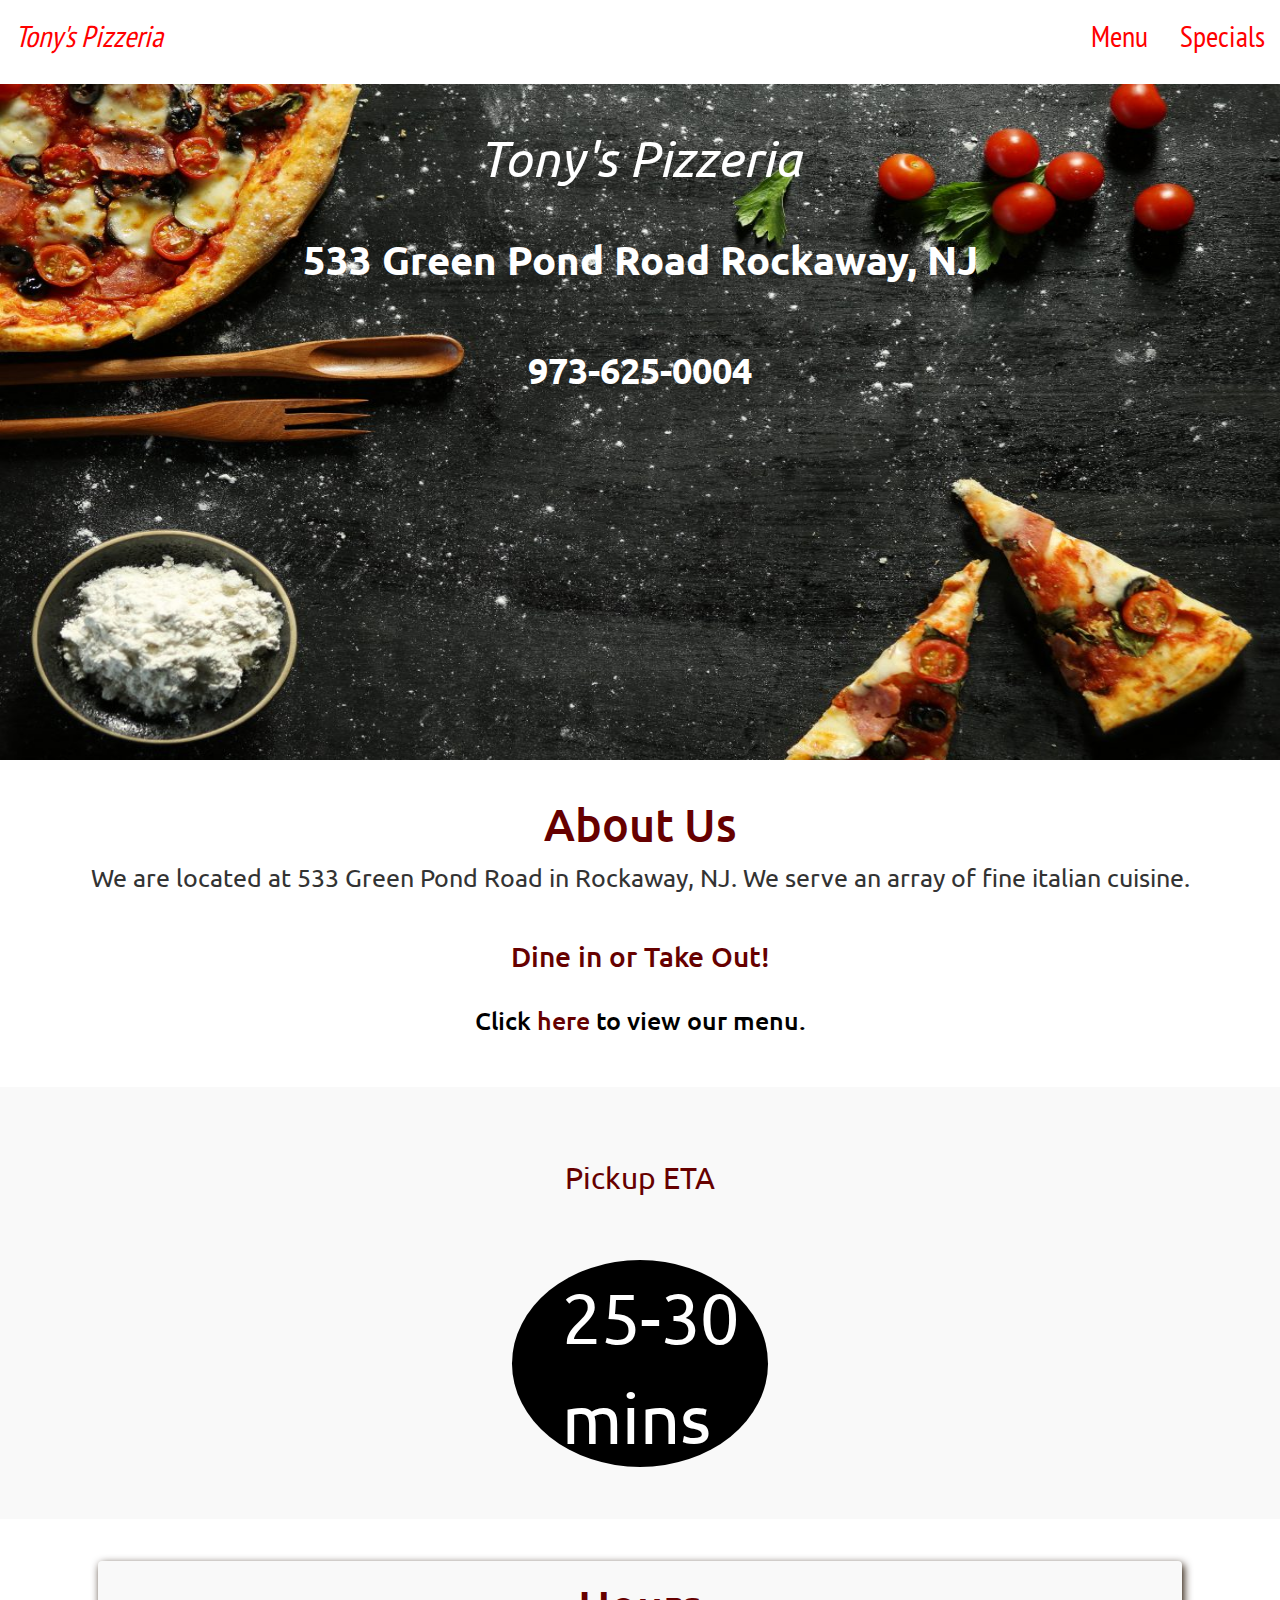
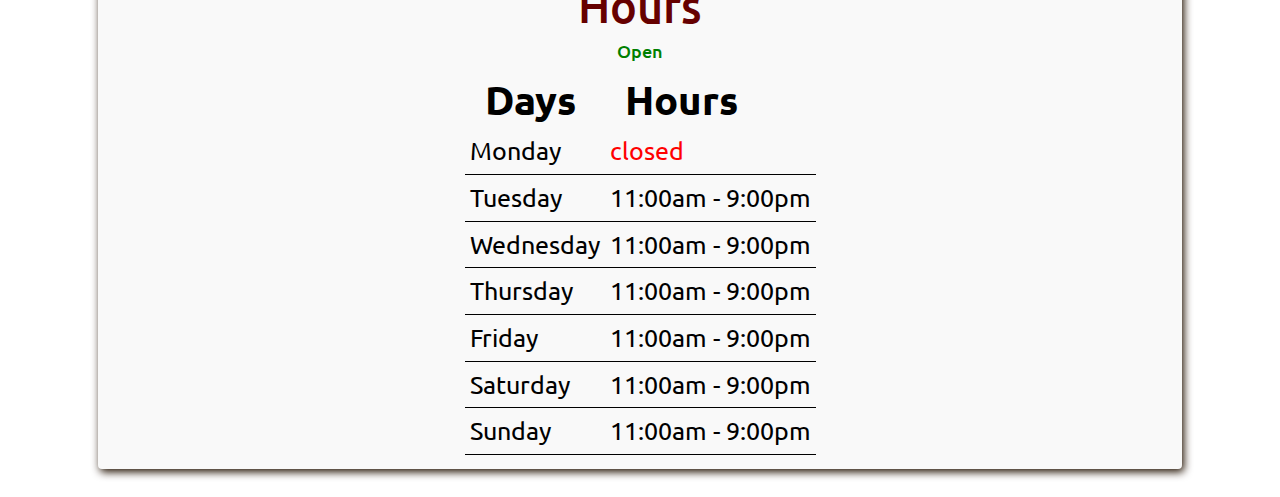
<file: pizzasite/index.html>
<!DOCTYPE html>
<html>
<head>

	<!-- This website was created by Web Enterprise Solutions LLC.  Includes responsive design, cross browser compatibility and 
		  includes a javascript open and close sign
	 -->


	<title>Tony's Pizzeria</title>

	<meta content="width=device-width, initial-scale=1" name="viewport" />
	<meta charset="UTF-8">
	<meta name="description" content="Personalized website to display Tony's pizzeria">
	<meta name="Pizza, Food, Restaurant, Take out" content="menu and ">
	<meta name="Web Enterprise Solutions LLC" content="Tony's Pizzeria">

	<!-- Bootstrap CDN -->
	<link rel="stylesheet" href="https://maxcdn.bootstrapcdn.com/bootstrap/3.4.0/css/bootstrap.min.css">
	<script src="https://ajax.googleapis.com/ajax/libs/jquery/3.3.1/jquery.min.js"></script>
	<script src="https://maxcdn.bootstrapcdn.com/bootstrap/3.4.0/js/bootstrap.min.js"></script>

	<!-- roboto font from google -->
	<link href="https://fonts.googleapis.com/css?family=Roboto|Ubuntu&display=swap" rel="stylesheet">
	<link href="https://fonts.googleapis.com/css?family=PT+Sans+Narrow&display=swap" rel="stylesheet">

	<!-- link to external stylesheet -->
	<link rel="stylesheet" type="text/css" href="styles.css">

</head>
<body>

	<div>
		<ul class="nav nav-pills navbar-fixed-top">
			<li>
				<a class="scroll" href="index.html"><i>Tony's Pizzeria</i></a>
			</li>
			<li class="pull-right">
				<a class="scroll" href="specials.html">Specials</a>
			</li>
			<li class="pull-right">
				<a class="scroll" href="menu.html">Menu</a>
			</li>
		</ul>
	</div>

	<article class="main">

		<div class="name">
			<h2 class="tony"><i>Tony's Pizzeria</i></h2>
			<h4 class="address"><strong>533 Green Pond Road Rockaway, NJ</strong></h4>
			<h5 class="telephone"><a class="A" href="tel:973-625-0004"><strong>973-625-0004</strong></a></h5>
		</div>
		
		<div class="about">
			<h2 class="aboutTitle">About Us</h2>
			<p class="location">We are located at 533 Green Pond Road in Rockaway, NJ. We serve an array of fine italian cuisine.</p>
			<h2 class="dine">Dine in or Take Out!</h2>
			<h4 class="menu">Click <a class="menuLink" href="menu.html">here</a> to view our menu.</h4>
			
		</div>

			<div class="info">
				<div class="ETA">Pickup ETA</div>
				<div class="pickupMin"><p class="mins">25-30 mins</p></div>
			</div>

		<div class="hours">
			<div class="hoursHeading">
				<h3 class="h3Hours">Hours</h3>
				<h5 id="closedOpen"></h5>
			</div>
			<table>
			  <tr>
			    <th>Days</th>
			    <th>Hours</th>
			  </tr>
			  <tr>
			    <td>Monday</td>
			    <td style="color: red">closed</td>
			  </tr>
			  <tr>
			    <td>Tuesday</td>
			    <td>11:00am - 9:00pm</td>
			  </tr>
			  <tr>
			    <td>Wednesday</td>
			    <td>11:00am - 9:00pm</td>
			  </tr>
			  <tr>
			    <td>Thursday</td>
			    <td>11:00am - 9:00pm</td>
			  </tr>
			  <tr>
			    <td>Friday</td>
			    <td>11:00am - 9:00pm</td>
			  </tr>
			   <tr>
			    <td>Saturday</td>
			    <td>11:00am - 9:00pm</td>
			  </tr>
			   <tr>
			    <td>Sunday</td>
			    <td>11:00am - 9:00pm</td>
			  </tr>
			</table>

		</div>

	</article>

	<!-- javascript to display open or close sign -->
	<script type="text/javascript">
		
		//activates sign to be either closed or open depending on time of day
		const now = new Date();
		let sign = document.getElementById('closedOpen');

		if(now.getHours() >= 11 && now.getHours() < 21) {
			sign.innerHTML = "Open";
			sign.style.color = 'green';
			sign.style.fontSize = '18px';
		}else {
			sign.innerHTML = "Closed";
			sign.style.color = 'red';
			sign.style.fontSize = '18px';
		}
	</script>


</body>

</html>
</file>
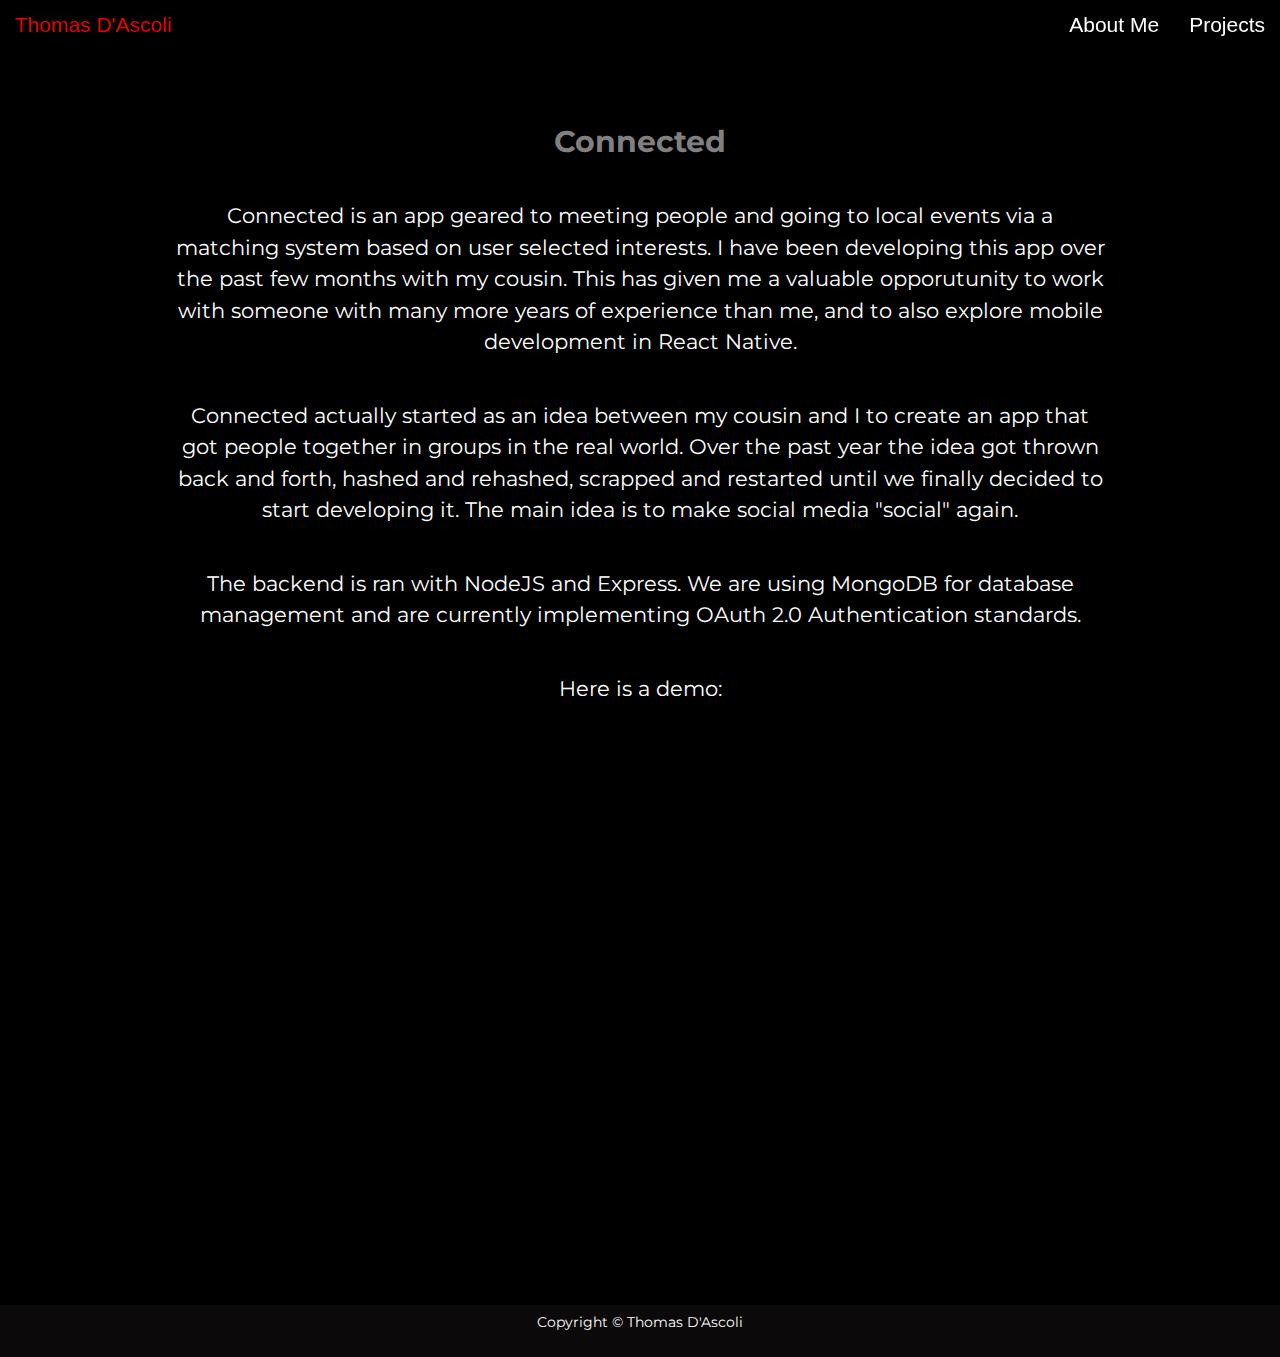
<file: connected.html>
<!DOCTYPE html>
<html>
<head>
	<title>Connected</title>

	<!-- Bootstrap CDN -->
	<link rel="stylesheet" href="https://maxcdn.bootstrapcdn.com/bootstrap/3.4.0/css/bootstrap.min.css">
	<script src="https://ajax.googleapis.com/ajax/libs/jquery/3.3.1/jquery.min.js"></script>
	<script src="https://maxcdn.bootstrapcdn.com/bootstrap/3.4.0/js/bootstrap.min.js"></script>

	<!-- montserrat font -->
	<link href="https://fonts.googleapis.com/css?family=Montserrat&display=swap" rel="stylesheet">

	<link rel="stylesheet" href="commonstyles.css">
	<link rel="stylesheet" href="connectedstyles.css">
</head>
<body style="background-color: black">
	<nav class="navbar navbar-inverse navbar-fixed-top">
	  <div class="container-solid">
	    <div class="navbar-header">
	      <button type="button" class="navbar-toggle" data-toggle="collapse" data-target="#myNavbar">
	        <span class="icon-bar"></span>
	        <span class="icon-bar"></span>
	        <span class="icon-bar"></span>                        
	      </button>
	      <a class="navbar-brand logo" href="index.html">Thomas D'Ascoli</a>
	    </div>
	    <div class="collapse navbar-collapse" id="myNavbar">
	      <ul class="nav navbar-nav pull-right">
	        <li><a class="about" href="index.html#about-me">About Me</a></li>
	        <li><a class="project" href="index.html#projects">Projects</a></li>
	      </ul>
	    </div>
	  </div>
	</nav>

	<main>
		<div style="text-align: center" class="row">
			<h2 class="title">Connected</h2>
			<p class="col-sm"> 
				Connected is an app geared to meeting people and going to local events via a matching system based on user selected interests. I have been developing this app over the past few months with my cousin. This has given me a valuable opporutunity to work with someone with many more years of experience than me, and to also explore mobile development in React Native.</p>
			<p class="col-sm">
				Connected actually started as an idea between my cousin and I to create an app that got people together in groups in the real world. Over the past year the idea got thrown back and forth, hashed and rehashed, scrapped and restarted until we finally decided to start developing it.  The main idea is to make social media "social" again.
			</p>
			<p class="col-sm">
				The backend is ran with NodeJS and Express. We are using MongoDB for database management and are currently implementing OAuth 2.0 Authentication standards.
			</p>
			<p v>
				Here is a demo:
			</p>
			
			<iframe allowfullscreen="true" frameborder="0" width="500em" height="450em" scrolling="no" src="https://www.youtube.com/embed/Va-EpVO9xFg"></iframe>
		
		</div>
	</main>

	<footer>
		<p>Copyright &copy Thomas D'Ascoli</p>
	</footer>

</body>
</html>
</file>
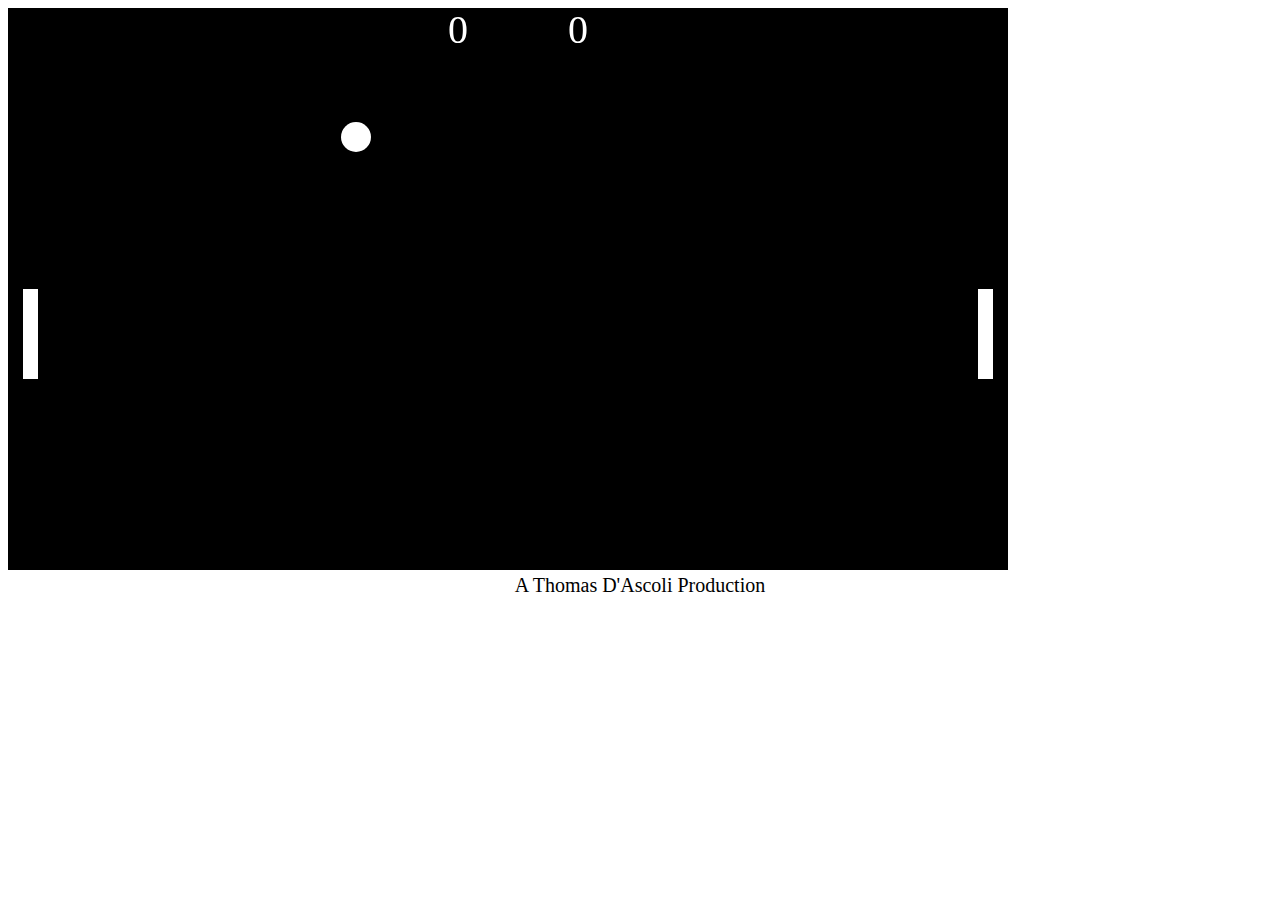
<file: pong.html>
<!DOCTYPE html>
<html>
<head>
	<title>Pong</title>
</head>
<body>
<canvas id="c"></canvas>

<footer style="text-align: center; font-size:20px;">A Thomas D'Ascoli Production</footer>

<script>

	class Player {
		constructor(x, y, width, height, color){
			this.x = x;
			this.y = y;
			this.width = width;
			this.height = height;
			this.color = color;
			this.speed = 25;
			this.score = 0;
		}


		draw(ctx){
			ctx.fillStyle = this.color;
			ctx.fillRect(this.x, this.y, this.width, this.height);
		}


		movePlayer(moveUp, maxHeight){
			if(moveUp && this.y > 0){
				this.y -= this.speed;
			}

			if(!moveUp && this.y + this.height <= maxHeight) {
				this.y += this.speed;
			}
		}

	}


	class PongGame {
		constructor(canvas, player1, player2, backgroundColor, frameRate, ball){
			this.canvas = canvas;
			this.ctx = canvas.getContext("2d");
			this.player1 = player1;
			this.player2 = player2;
			this.ball = ball;
			this.backgroundColor = backgroundColor;
			this.frameRate = frameRate;
			document.addEventListener("keydown", this.handleKeys);
		}

		run(){
			setInterval(this.drawGame.bind(this), 1000 / this.frameRate);
		}


		drawGame() {
			this.ctx.fillStyle = this.backgroundColor;
			this.ctx.fillRect(0, 0, this.canvas.width, this.canvas.height);



			this.player1.draw(this.ctx);
			this.player2.draw(this.ctx);
			this.ball.draw(this.ctx);
			this.generateBall();
			this.detectCollision();
			this.drawScore();
		}

		//handles bug where both players can move paddles at the same time
		handleKeys(e) {
			if(e.keyCode == 38){
				if(ball.x >= game.canvas.width / 2){
					playerR.movePlayer(true, game.canvas.height);
				}
			}

			if(e.keyCode == 40){
				if(ball.x >= game.canvas.width / 2){
					playerR.movePlayer(false, game.canvas.height);
				}
			}

			if(e.keyCode == 87){
				if(ball.x <= game.canvas.width / 2){
					playerL.movePlayer(true, game.canvas.height);
				}
			}

			if(e.keyCode == 83){
				if(ball.x <= game.canvas.width / 2){
					playerL.movePlayer(false, game.canvas.height);
				}
			}
		}

		generateBall(){
			ball.y -= ball.vy;
			ball.x -= ball.vx;
		}

		detectCollision(){
			//detects right paddle collision
			if(ball.x + ball.size >= this.player2.x && ball.y <= this.player2.y + this.player2.height && ball.y >= this.player2.y && ball.y + ball.size >= this.player2.y + this.player2.width){
				ball.vx = -ball.vx;
				ball.vy = ball.vy;
			}

			//&& this.player2.height <= ball.y + ball.size && 

			//detects left paddle for collision
			if(ball.x - ball.size <= this.player1.x + this.player1.width && ball.y <= this.player1.y + this.player2.height && ball.y >= this.player1.y){
				ball.vx = -ball.vx;
				ball.vy = ball.vy;
			}

			//detects top of canvas collison
			if( (ball.y - ball.size) <= 0){
				ball.vx = ball.vx;
				ball.vy = -ball.vy;
			}

			//detects bottom of canvas collision
			if((ball.y + ball.size) >= c.height){
				ball.vx = ball.vx;
				ball.vy = -ball.vy;
			}

			//detects if ball gets passed left paddle
			if(ball.x <= 0){
				ball.x = c.width / 2;
				ball.y = c.height / 2;
				this.player1.score++;
			}

			//detects if ball gets passed right paddle
			if(ball.x >= c.width){
				ball.x = c.width / 2;
				ball.y = c.height / 2;
				this.player2.score++;
			}
		}

		drawScore(){
			this.ctx.font = "40px Georgia";
			this.ctx.fillText(this.player2.score, this.canvas.width / 2 - 60, 35);
			this.ctx.fillText(this.player1.score, this.canvas.width / 2 + 60, 35);
		}
		

	}

	class Ball {
		constructor(x, y, size, color){
			this.x = x;
			this.y = y;
			this.size = size;
			this.color = color; 
			this.vx = 8;
			this.vy = 8;
		}	

		draw(ctx){
			ctx.beginPath();
			ctx.arc(this.x, this.y, this.size, 0, 2 * Math.PI);
			ctx.fillStyle = this.color;
			ctx.fill();
		}



	}

	//declares starting values
	var c = document.querySelector("#c");
	var ctx = c.getContext("2d");
	c.width = 1000;
	c.height = c.width * 9 / 16;
	

	
	var frameRate = 30;
	
	var PLAYER_WIDTH = 15;
	var PLAYER_HEIGHT = 90;
	var PLAYER_OFFSET = 15;


	//declares new player (left paddle)
	var playerL = new Player(
		PLAYER_OFFSET, 
		c.height / 2, 
		PLAYER_WIDTH, 
		PLAYER_HEIGHT, 
		"white"); 


	//declares second player (right paddle)
	var playerR = new Player(
		c.width - PLAYER_OFFSET - PLAYER_WIDTH, 
		c.height / 2, 
		PLAYER_WIDTH, 
		PLAYER_HEIGHT, 
		"white"); 

	var ball = new Ball(
		c.width / 2, 
		c.height / 2, 
		15,  
		"white");

	//initializes new pong game
	//takes in canvas, player1-2, background color, and ball object
	var game = new PongGame(c, playerL, playerR, "black", frameRate, ball);
	


	//runs game with set interval
	//'this' was BINDED!
	var runGame = game.run();



</script>

</body>
</html>
</file>
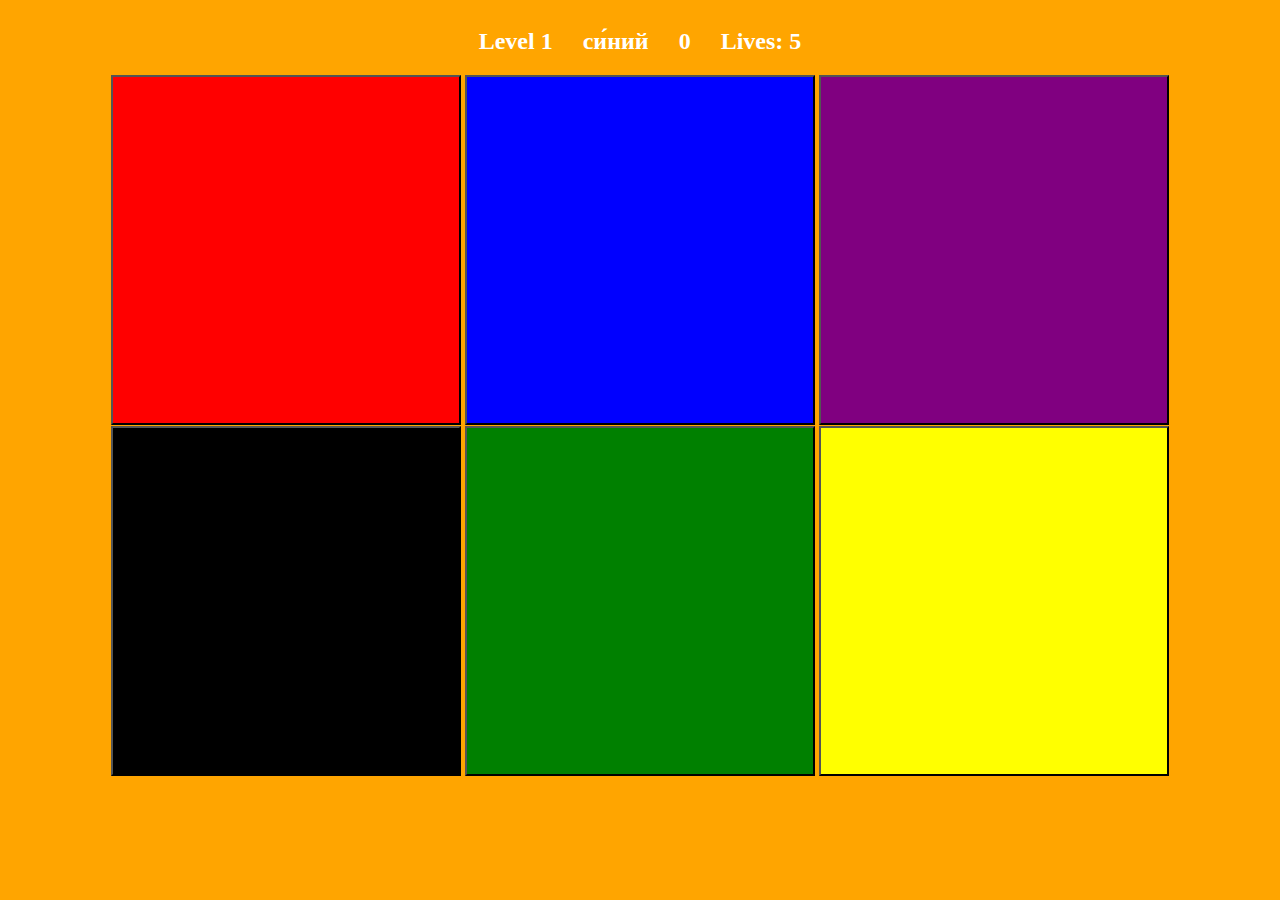
<file: studytool.html>
<!DOCTYPE html>
<html>
<head>
	<title>color game</title>
</head>

<style type="text/css">

	*{
		background-color: orange;
	}

	.headerContainer {
		display: flex;
  		justify-content: center;
  		flex-direction: column;
  		text-align: center;
  		padding: 5px;
	}

	.headerContainer h2 {
		margin: 15px;
		color: white;
	}

	.container {
		display: grid;
		text-align: center;
	}

	.headerContainer {
		flex-direction: row;
	}

	#block1 {
		background-color: red;
		height:350px;
   		width:350px;
	}

	#block2 {
		background-color: blue;
		height:350px;
   		width:350px;
	}


	#block3 {
		background-color: purple;
		height:350px;
   		width:350px;
	}

	#block4 {
		background-color: black;
		height:350px;
   		width:350px;
	}

	#block5 {
		background-color: green;
		height:350px;
   		width:350px;
	}

	#block6 {
		background-color: yellow;
		height:350px;
   		width:350px;
	}

</style>


<body onload="generateRandomColor()">
		<div class="headerContainer">
			<h2 id="level">Level 1</h2>
			<h2 id="targetColor">color</h2>
			<h2 id="score">score</h2>
			<h2 id="lives"></h2>
		</div>
		<div class="container">
			
			<div class="blocks">
				<button onclick="checkColor(this)" id="block1"></button>
				<button onclick="checkColor(this)" id="block2"></button>
				<button onclick="checkColor(this)" id="block3"></button>
				<button onclick="checkColor(this)" id="block4"></button>
				<button onclick="checkColor(this)" id="block5"></button>
				<button onclick="checkColor(this)" id="block6"></button>
			</div>

		</div>
	
</body>

<script type="text/javascript">
	//getting elements into js
	let red = document.getElementById('block1');
	let blue = document.getElementById('block2');
	let purple = document.getElementById('block3');
	let black = document.getElementById('block4');
	let green = document.getElementById('block5');
	let yellow = document.getElementById('block6');
	let level = document.getElementById('level');
	let targetColor = document.getElementById('targetColor');
	let score = document.getElementById('score');
	let lives = document.getElementById('lives');

	//color array to randomly output one so user can guess right color
	let colors = ['кра́сный','си́ний','зелёный','фиоле́товый','чёрный','жёлтый'];

	//wrong answer array to show user what they got wrong and need to study
	let wrongAnswers = [];

	//random generator for colors
	function generateRandomColor(){
		let random = Math.floor(Math.random() * 6);
		targetColor.innerHTML = colors[random];
	}

	//shows user wrong answers
	//TODO
	function showWrongAnswer(arr) {
		for(let i = 0; i < answers.length;i++){
			return;
		}
	}

	//score variable increment by 100 each correct guess
	let playerScore = 0;

	//player lives and documenting them to screen
	let playerLives = 5;
	lives.innerHTML = "Lives: " + playerLives;

	score.innerHTML = playerScore;

	//dictionary of rgb values to make into text
	function rgbToColor(color){

    var colors = {
    	"rgb(255, 0, 0)": "кра́сный",
    	"rgb(0, 0, 255)": "си́ний",
    	"rgb(0, 128, 0)": "зелёный",
    	"rgb(0, 0, 0)": "чёрный",
    	"rgb(128, 0, 128)": "фиоле́товый",
    	"rgb(255, 255, 0)": "жёлтый"
    };

    if (typeof colors[color] != 'undefined'){
        return colors[color];
    }

    return false;
}

//function to determine if user is correct
function checkColor(el){

		//gets rbga value for background color of button from css properties
		let colorGuess = window.getComputedStyle(el).getPropertyValue("background-color");

		//checks if rgb is color
		if(rgbToColor(colorGuess) == targetColor.innerHTML){
			playerScore += 100;
			score.innerHTML = playerScore;
			generateRandomColor();
		}else {
			wrongAnswers.push(colorGuess);
			playerLives--;

			if(playerLives < 0){
				playerLives = 0;
			}

			lives.innerHTML = "Lives: " + playerLives;
			score.innerHTML = playerScore;
			generateRandomColor();
		}

		if(playerScore < 500){
			level.innerHTML = "Level 1";
		}else if(playerScore >= 500 && playerScore < 1000){
			level2();
			level.innerHTML = "Level 2";
		}else if(playerScore >= 1000 && playerScore < 1500){
			level3();
			level.innerHTML = "Level 3";
		}else{
			level4();
			level.innerHTML = "Level 4";
		}

		if(playerLives == 0) {
			alert("You lost :( refresh page to play again");
		}
	}

	function level2() {
		red.style.backgroundColor = 'blue';
		blue.style.backgroundColor = 'green';
		purple.style.backgroundColor = 'black';
		black.style.backgroundColor = 'yellow';
		yellow.style.backgroundColor = 'red';
		green.style.backgroundColor = 'purple';
	}
	
	function level3() {
		red.style.backgroundColor = 'purple';
		blue.style.backgroundColor = 'yellow';
		purple.style.backgroundColor = 'red';
		black.style.backgroundColor = 'green';
		yellow.style.backgroundColor = 'black';
		green.style.backgroundColor = 'blue';
	}

	function level4() {
		red.style.backgroundColor = 'red';
		blue.style.backgroundColor = 'blue';
		purple.style.backgroundColor = 'purple';
		black.style.backgroundColor = 'green';
		yellow.style.backgroundColor = 'black';
		green.style.backgroundColor = 'yellow';
	}

</script>
</html>
</file>
<file: pizzasite/styles.css>
.nav {
		background-color: white;
		padding-top: 5px;
		padding-bottom: 5px;
	}

	.nav-pills a:hover {
		color: #005E13;
		padding-top: 5px;
	}

	.nav-pills a{
		color: red;
		font-size: 35px;
		border-radius: 0px;
		font-family: 'PT Sans Narrow', sans-serif;
	}
	

	.main {
		margin-top: 3em;
		background-color: white;
		font-family: 'Roboto', sans-serif;
		font-family: 'Ubuntu', sans-serif;
	}

	.hours {
		background-color: #F9F9F9;
		margin-left: 1em;
		margin-right: 1em;
		border-radius: 4px;
		padding-bottom: 1em;
		margin-top: 3em;
		box-shadow: 2px 3px 8px #210;
		margin-bottom: 2em;
	}

	.A {
		text-decoration: none;
		color: white;
	}

	.A:hover {
		color: white;
	}

	.hoursHeading {
		text-align: center;
		color: #660000;
		margin-bottom: 1px;
		padding-top: 1px;
		font-weight: 900;
		font-size: 45px;
	}

	.name {
		text-align: center;
		margin-bottom: 1em;
		padding-bottom: 1em;
		padding-top: 1em;
		background-image: url('pizzabg.jpg');
		background-size: 100% 300px;
		font-size: 40px;
		color: #660000;
	}

	.address {
		font-size: 100%;
		color: white;
		margin-top: 25px;
	}

	.dine {
		color: #660000;
		font-size: 100%;
	}

	.telephone {
		margin-top: -5px;
	}
	
	.about {
		text-align: center;
		padding-bottom: 2em;
		
		margin-bottom: 1em;
	}	

	.aboutTitle {
		color: #660000;
	}

	.delMin {
		background-color: black;
		color: white;
		border-radius: 50%;
		margin-right: 40%;
		margin-left: 40%;
		font-size: 100%;
		font-family: 'Roboto', sans-serif;
		font-family: 'Ubuntu', sans-serif;
		padding-right: 5px;
		padding-top: 5px;
		padding-left: 38px;
		height: 5%;
	}

	.pickupMin {
		background-color: black;
		color: white;
		border-radius: 50%;
		margin-right: 40%;
		margin-left: 40%;
		font-size: 100%;
		font-family: 'Roboto', sans-serif;
		font-family: 'Ubuntu', sans-serif;
		padding-right: 5px;
		padding-top: 7px;
		padding-left: 38px;
		height: 5%;
	}

	.tony {
		font-size: 100%;
		color: white;
	}

	.ETA {
		text-align: center;
		color: #660000;
		padding-bottom: 2em;
		padding-top: -2em;
		font-size: 100%;
	}

	.menuLink {
		color: #660000;
	}

	.menuLink:hover {
		text-decoration: none;
		color: #660000;
	}

	.info {
		padding-top: 5em;
		padding-bottom: 3em;
		background-color: #F9F9F9;
	}


	table {
		margin: 0px auto;
		padding-bottom: 1em;
	}

	tr {
		color: black;
	}

	th {
		font-size: 20px;
		padding-left: 20px;
	}

	td {
		padding: 5px;
		border-bottom: 1px solid black;
		padding-bottom: 5px;
	}

	html {
		background-color: white;
		
	}

	/*responsive design */
	@media only screen and (max-width: 767px) {

    /*--[ Mobile styles go here]---------------------------*/

    .nav {
		background-color: white;
		padding-top: 5px;
		padding-bottom: 5px;
	}

	.nav-pills a:hover {
		color: #005E13;
		padding-top: 5px;
	}

	.nav-pills a{
		color: red;
		font-size: 15px;
		border-radius: 0px;
		font-family: 'PT Sans Narrow', sans-serif;
	}
	

	.main {
		margin-top: 3em;
		background-color: white;
		font-family: 'Roboto', sans-serif;
		font-family: 'Ubuntu', sans-serif;
	}

	.hours {
		background-color: #F9F9F9;
		margin-left: 1em;
		margin-right: 1em;
		border-radius: 4px;
		padding-bottom: 1em;
		margin-top: 3em;
		box-shadow: 2px 3px 8px #210;
		margin-bottom: 2em;
	}

	.A {
		text-decoration: none;
		color: white;
	}

	.A:hover {
		color: white;
	}

	.hoursHeading {
		text-align: center;
		color: #660000;
		margin-bottom: 1px;
		padding-top: 1px;
		font-weight: 900;
	}

	.name {
		text-align: center;
		margin-bottom: 1em;
		padding-bottom: .5em;
		padding-top: .5em;
		background-image: url('pizzabg.jpg');
		background-size: 100% 100%;
		color: #660000;
	}

	.address {
		font-size: 100%;
		color: white;
		margin-top: 25px;
	}

	.dine {
		color: #660000;
		font-size: 100%;
	}

	.telephone {
		margin-top: -5px;
	}
	
	.about {
		text-align: center;
		padding-bottom: 2em;
		
		margin-bottom: 1em;
	}	

	.aboutTitle {
		color: #660000;
	}

	.delMin {
		background-color: black;
		color: white;
		border-radius: 50%;
		margin-right: 40%;
		margin-left: 40%;
		font-size: 100%;
		font-family: 'Roboto', sans-serif;
		font-family: 'Ubuntu', sans-serif;
		padding-right: 5px;
		padding-top: 10px;
		padding-left: 14px;
		height: 5%;
	}

	.pickupMin {
		background-color: black;
		color: white;
		border-radius: 50%;
		margin-right: 40%;
		margin-left: 40%;
		font-size: 100%;
		font-family: 'Roboto', sans-serif;
		font-family: 'Ubuntu', sans-serif;
		padding-right: 5px;
		padding-top: 10px;
		padding-left: 14px;
		height: 5%;
	}

	.ETA {
		text-align: center;
		color: #660000;
		padding-bottom: 2em;
	}

	.menuLink {
		color: #660000;
	}

	.menuLink:hover {
		text-decoration: none;
		color: #660000;
	}

	.info {
		margin-top: 2em;
		background-color: #F9F9F9;
	}


	table {
		margin: 0px auto;
		padding-bottom: 1em;
	}

	tr {
		color: black;
	}

	th {
		font-size: 20px;
		padding-left: 20px;
	}

	td {
		padding: 5px;
		border-bottom: 1px solid black;
		padding-bottom: 5px;
	}

	html {
		background-color: white;
		
	}
    
}

@media only screen and (min-width: 1025px) {
/* desktop version */

	.nav {
		background-color: white;
		padding-top: 5px;
		padding-bottom: 5px;
	}

	.nav-pills a:hover {
		color: #005E13;
		padding-top: 5px;
	}

	.nav-pills a{
		color: red;
		font-size: 30px;
		border-radius: 0px;
		font-family: 'PT Sans Narrow', sans-serif;
	}
	

	.main {
		margin-top: 6em;
		background-color: white;
		font-family: 'Roboto', sans-serif;
		font-family: 'Ubuntu', sans-serif;
	}

	.hours {
		background-color: #F9F9F9;
		margin-left: 7em;
		margin-right: 7em;
		border-radius: 4px;
		padding-bottom: 1em;
		margin-top: 3em;
		box-shadow: 2px 3px 8px #210;
		margin-bottom: 2em;
	}

	.A {
		text-decoration: none;
		color: white;
	}

	.A:hover {
		color: white;
	}

	.hoursHeading {
		text-align: center;
		color: #660000;
		margin-bottom: 1px;
		padding-top: 1px;
	}

	.name {
		text-align: center;
		margin-bottom: 1em;
		padding-bottom: 9em;
		padding-top: .5em;
		background-image: url('pizzabg.jpg');
		background-size: 100% 700px;
		color: #660000;
	}

	.h3Hours {
		font-size: 100%;
	}

	.address {
		font-size: 100%;
		color: white;
		margin-top: 4%;
	}

	.dine {
		color: #660000;
		font-size: 200%;
		padding-top: 2%;
	}

	.tony {
		font-size: 50px;
		color: white;
		padding-top: .5%;
	}

	.telephone {
		margin-top: -5px;
		font-size: 90%;
		padding-top: 5%;
	}

	.menu {
		font-size: 25px;
		color: black;
		padding-top: 2%;
	}

	.location {
		font-size: 25px;
	}
	
	.about {
		text-align: center;
		padding-bottom: 2em;
		margin-bottom: 1em;
	}	

	.aboutTitle {
		color: #660000;
		font-size: 45px;
	}

	.delMin {
		background-color: black;
		color: white;
		border-radius: 50%;
		margin-right: 40%;
		margin-left: 40%;
		font-size: 70px;
		font-family: 'Roboto', sans-serif;
		font-family: 'Ubuntu', sans-serif;
		padding-right: 5px;
		padding-top: 5px;
		padding-left: 50px;
	}

	.pickupMin {
		background-color: black;
		color: white;
		border-radius: 50%;
		margin-right: 40%;
		margin-left: 40%;
		font-size: 70px;
		font-family: 'Roboto', sans-serif;
		font-family: 'Ubuntu', sans-serif;
		padding-right: 5px;
		padding-top: 7px;
		padding-left: 50px;
		height: 10%;
	}

	.ETA {
		text-align: center;
		color: #660000;
		padding-bottom: 2em;
		font-size: 30px;
	}

	table {
		margin: 0px auto;
		padding-bottom: 1em;
	}

	tr {
		color: black;
		font-size: 25px;
	}

	th {
		font-size: 40px;
		padding-left: 20px;
	}

	td {
		padding: 5px;
		border-bottom: 1px solid black;
		padding-bottom: 5px;
	}

	html {
		background-color: white;
		
	}

}

@media screen and (min-device-width: 320px) and (max-width: 586px) {
	/*iphone 5*/


	.nav {
		background-color: white;
		padding-top: 5px;
		padding-bottom: 5px;
	}

	.nav-pills a:hover {
		color: #005E13;
		padding-top: 5px;
	}

	.nav-pills a{
		color: red;
		font-size: 100%;
		border-radius: 0px;
		font-family: 'PT Sans Narrow', sans-serif;
	}
	

	.main {
		margin-top: 3em;
		background-color: white;
		font-family: 'Roboto', sans-serif;
		font-family: 'Ubuntu', sans-serif;
	}

	.hours {
		background-color: #F9F9F9;
		margin-left: 1em;
		margin-right: 1em;
		border-radius: 4px;
		padding-bottom: 1em;
		margin-top: 3em;
		box-shadow: 2px 3px 8px #210;
		margin-bottom: 2em;
	}

	.A {
		text-decoration: none;
		color: white;
	}

	.A:hover {
		color: white;
	}

	.hoursHeading {
		text-align: center;
		color: #660000;
		margin-bottom: 1px;
		padding-top: 1px;
		font-weight: 900;
	}

	.name {
		text-align: center;
		margin-bottom: 1em;
		padding-bottom: .5em;
		padding-top: .5em;
		background-image: url('pizzabg.jpg');
		background-size: 100% 100%;
		color: #660000;
	}

	.address {
		font-size: 100%;
		color: white;
		margin-top: 25px;
	}

	.dine {
		color: #660000;
		font-size: 100%;
	}

	.telephone {
		margin-top: -5px;
	}
	
	.about {
		text-align: center;
		padding-bottom: 2em;
		
		margin-bottom: 1em;
	}	

	.aboutTitle {
		color: #660000;
	}

	.delMin {
		background-color: black;
		color: white;
		border-radius: 50%;
		margin-right: 40%;
		margin-left: 40%;
		font-size: 100%;
		font-family: 'Roboto', sans-serif;
		font-family: 'Ubuntu', sans-serif;
		padding-right: 5px;
		padding-top: 10px;
		padding-left: 14px;
		height: 5%;
	}

	.pickupMin {
		background-color: black;
		color: white;
		border-radius: 50%;
		margin-right: 40%;
		margin-left: 40%;
		font-size: 100%;
		font-family: 'Roboto', sans-serif;
		font-family: 'Ubuntu', sans-serif;
		padding-right: 5px;
		padding-top: 10px;
		padding-left: 14px;
		height: 5%;
	}

	.ETA {
		text-align: center;
		color: #660000;
		padding-bottom: 2em;
	}

	.menuLink {
		color: #660000;
	}

	.menuLink:hover {
		text-decoration: none;
		color: #660000;
	}

	.info {
		margin-top: 2em;
		background-color: #F9F9F9;
	}


	table {
		margin: 0px auto;
		padding-bottom: 1em;
	}

	tr {
		color: black;
	}

	th {
		font-size: 100%;
		padding-left: 20px;
	}

	td {
		padding: 5px;
		border-bottom: 1px solid black;
		padding-bottom: 5px;
	}

	html {
		background-color: white;
		
	}

}



/* ipad pro responsive code */

@media screen and (min-device-width: 786px) and (max-width: 1112px) {


	.name {
		text-align: center;
		margin-bottom: 1em;
		padding-bottom: 9em;
		padding-top: .5em;
		background-image: url('pizzabg.jpg');
		background-size: 100% 500px;
		color: #660000;
	}

	.pickupMin {
		background-color: black;
		color: white;
		border-radius: 50%;
		margin-right: 40%;
		margin-left: 40%;
		font-size: 300%;
		font-family: 'Roboto', sans-serif;
		font-family: 'Ubuntu', sans-serif;
		padding-right: 1%;
		padding-top: 1%;
		padding-left: 5%;
		height: 20%;
		width: 20%;
	}

	.location {
	    font-size: 100%;
	    width: 100%;
	}

	.aboutTitle {
	    font-size: 100%;
	}

	.dine {
	    font-size: 200%;
	}

	.menu {
	    font-size: 100%;
	    padding-top: 4%;
	}

	.tony {
	font-size: 70px;
	padding-top: -1%;
	}

	.nav-pills a {
	    font-size: 50px;
	}

	.address {
	    font-size: 42px;
	}

	.A {
	    font-size: 40px;
	}

	.name {
		padding-top: 2.5em;
		padding-bottom: 3em;
	}

	th {
		font-size: 30px;
		padding-left: 20px;
	}

	td {
		font-size: 25px;
	}

	.nav-pills a {
	    font-size: 150%;
	}

	.h3Hours {
		font-size: 40px;
	}

	.ETA{
		padding-bottom: 1em;
		font-size: 30px;
	}
}

@media screen and (min-device-width: 414px) and (max-width: 736px) {


	.name {
		text-align: center;
		margin-bottom: 1em;
		padding-bottom: 9em;
		padding-top: .5em;
		background-image: url('pizzabg.jpg');
		background-size: 100% 100%;
		color: #660000;
	}

	.pickupMin {
		background-color: black;
		color: white;
		border-radius: 50%;
		margin-right: 40%;
		margin-left: 38%;
		font-size: 150%;
		font-family: 'Roboto', sans-serif;
		font-family: 'Ubuntu', sans-serif;
		padding-left: 6%;
		height: 30%;
		width: 25%;
	}

	.location {
	    font-size: 100%;
	    width: 100%;
	}

	.telephone{
		font-size: 50%;
		padding-top: 5%;
	}

	.aboutTitle {
	    font-size: 40px;
	}

	.dine {
	    font-size: 200%;
	}

	.menu {
	    font-size: 30px;
	}

	.tony {
	font-size: 70px;
	}

	.nav-pills a {
	    font-size: 150%;
	}

	.address {
	    font-size: 100%;
	}

	.A {
	    font-size: 100%;
	}

	.name {
		padding-top: 2.5em;
		padding-bottom: 3em;
	}

	th {
		font-size: 100%;
		padding-left: 20px;
	}

	td {
		font-size: 100%;
	}

	.h3Hours {
		font-size: 100%;
	}

	.ETA {
		text-align: center;
		color: #660000;
		padding-bottom: 2em;
		margin-top: -1em;
		font-size: 190%;
	}
}

@media screen and (min-device-width: 375px) and (max-width: 812px) {


	.name {
		text-align: center;
		margin-bottom: 1em;
		padding-bottom: 9em;
		padding-top: .5em;
		background-image: url('pizzabg.jpg');
		background-size: 160% 100%;
		color: #660000;
	}

	.pickupMin {
		background-color: black;
		color: white;
		border-radius: 50%;
		margin-right: 40%;
		margin-left: 38%;
		font-size: 150%;
		font-family: 'Roboto', sans-serif;
		font-family: 'Ubuntu', sans-serif;
		padding-left: 6%;
		height: 30%;
		width: 25%;
	}

	.location {
	    font-size: 100%;
	    width: 100%;
	}

	.telephone{
		font-size: 50%;
		padding-top: 5%;
	}

	.aboutTitle {
	    font-size: 40px;
	}

	.dine {
	    font-size: 200%;
	}

	.menu {
	    font-size: 30px;
	}

	.tony {
	font-size: 70px;
	}

	.nav-pills a {
	    font-size: 150%;
	}

	.address {
	    font-size: 100%;
	}

	.A {
	    font-size: 100%;
	}

	.name {
		padding-top: 2.5em;
		padding-bottom: 3em;
	}

	th {
		font-size: 100%;
		padding-left: 20px;
	}

	td {
		font-size: 100%;
	}

	.h3Hours {
		font-size: 100%;
	}

	.ETA {
		text-align: center;
		color: #660000;
		padding-bottom: 2em;
		margin-top: -1em;
		font-size: 190%;
	}
}
</file>
<file: commonstyles.css>
.logo, .project, .about {
	color: white !important;
	font-size: 1.5em;
}

.navbar {
	background-color: transparent !important;
	border-bottom: none !important;
	width: 100% !important;
}

.collapse .navbar-collapse {
 	width: 100% !important;
 }
 

.navbar a:hover {
	color: #EE0000 !important;
}
</file>
<file: connectedstyles.css>
.row {
	padding: 5em 9em;
	color: white;
	font-size: 1.5em;
}

p {
	margin-top: 2em;
	line-height: 1.5em;
	font-family: 'Montserrat', sans-serif;
}

.title {
	color: grey;
	font-weight: bold;
	font-family: 'Montserrat', sans-serif;
}

@media screen and (max-width: 800px) {
	 .row {
		padding: 3em;
		color: white;
		font-size: 1.8em;
	}

	p {
		margin-top: 1em;
		line-height: 1.5em;
	}
}

footer {
	background-color: #0C090A;
	padding-bottom: 1em;
	font-family: 'Montserrat', sans-serif;
}

footer p{
	text-align: center;
	padding-top: .5em;
	color: white;
}
</file>
